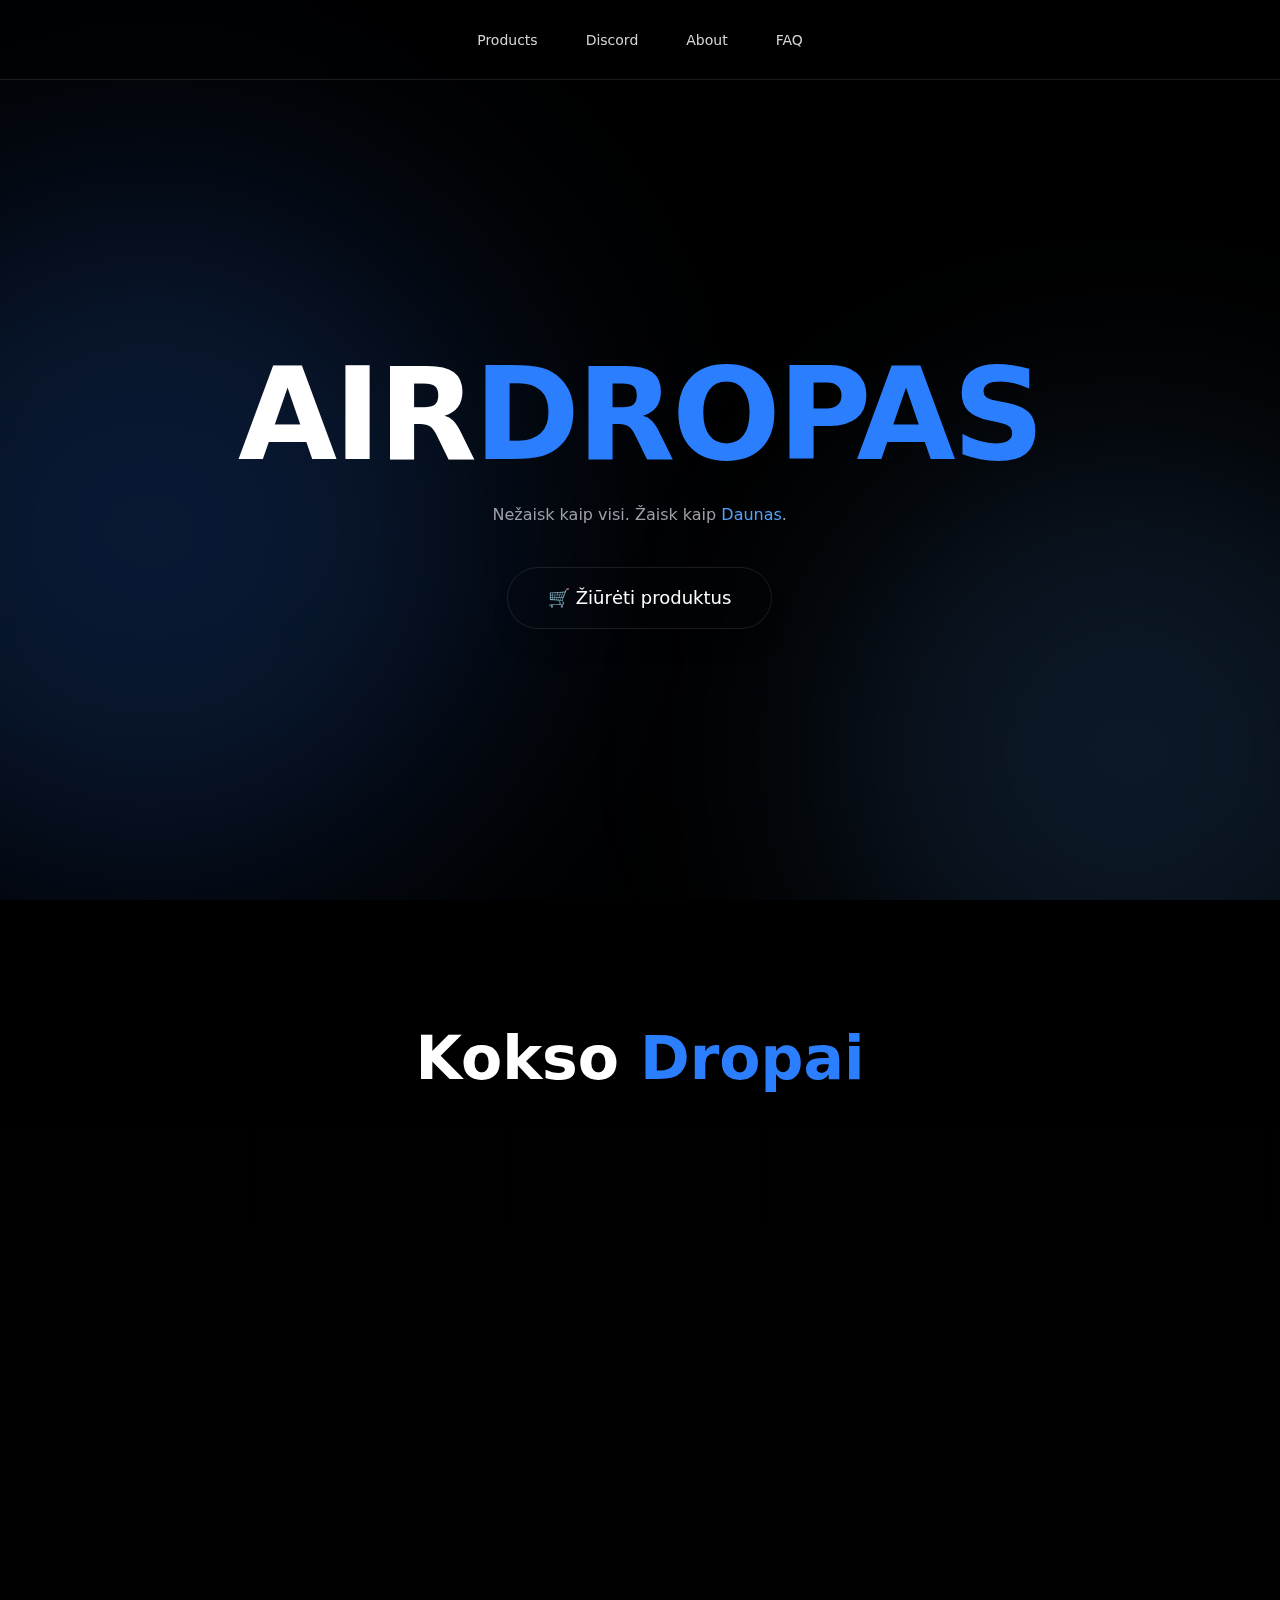
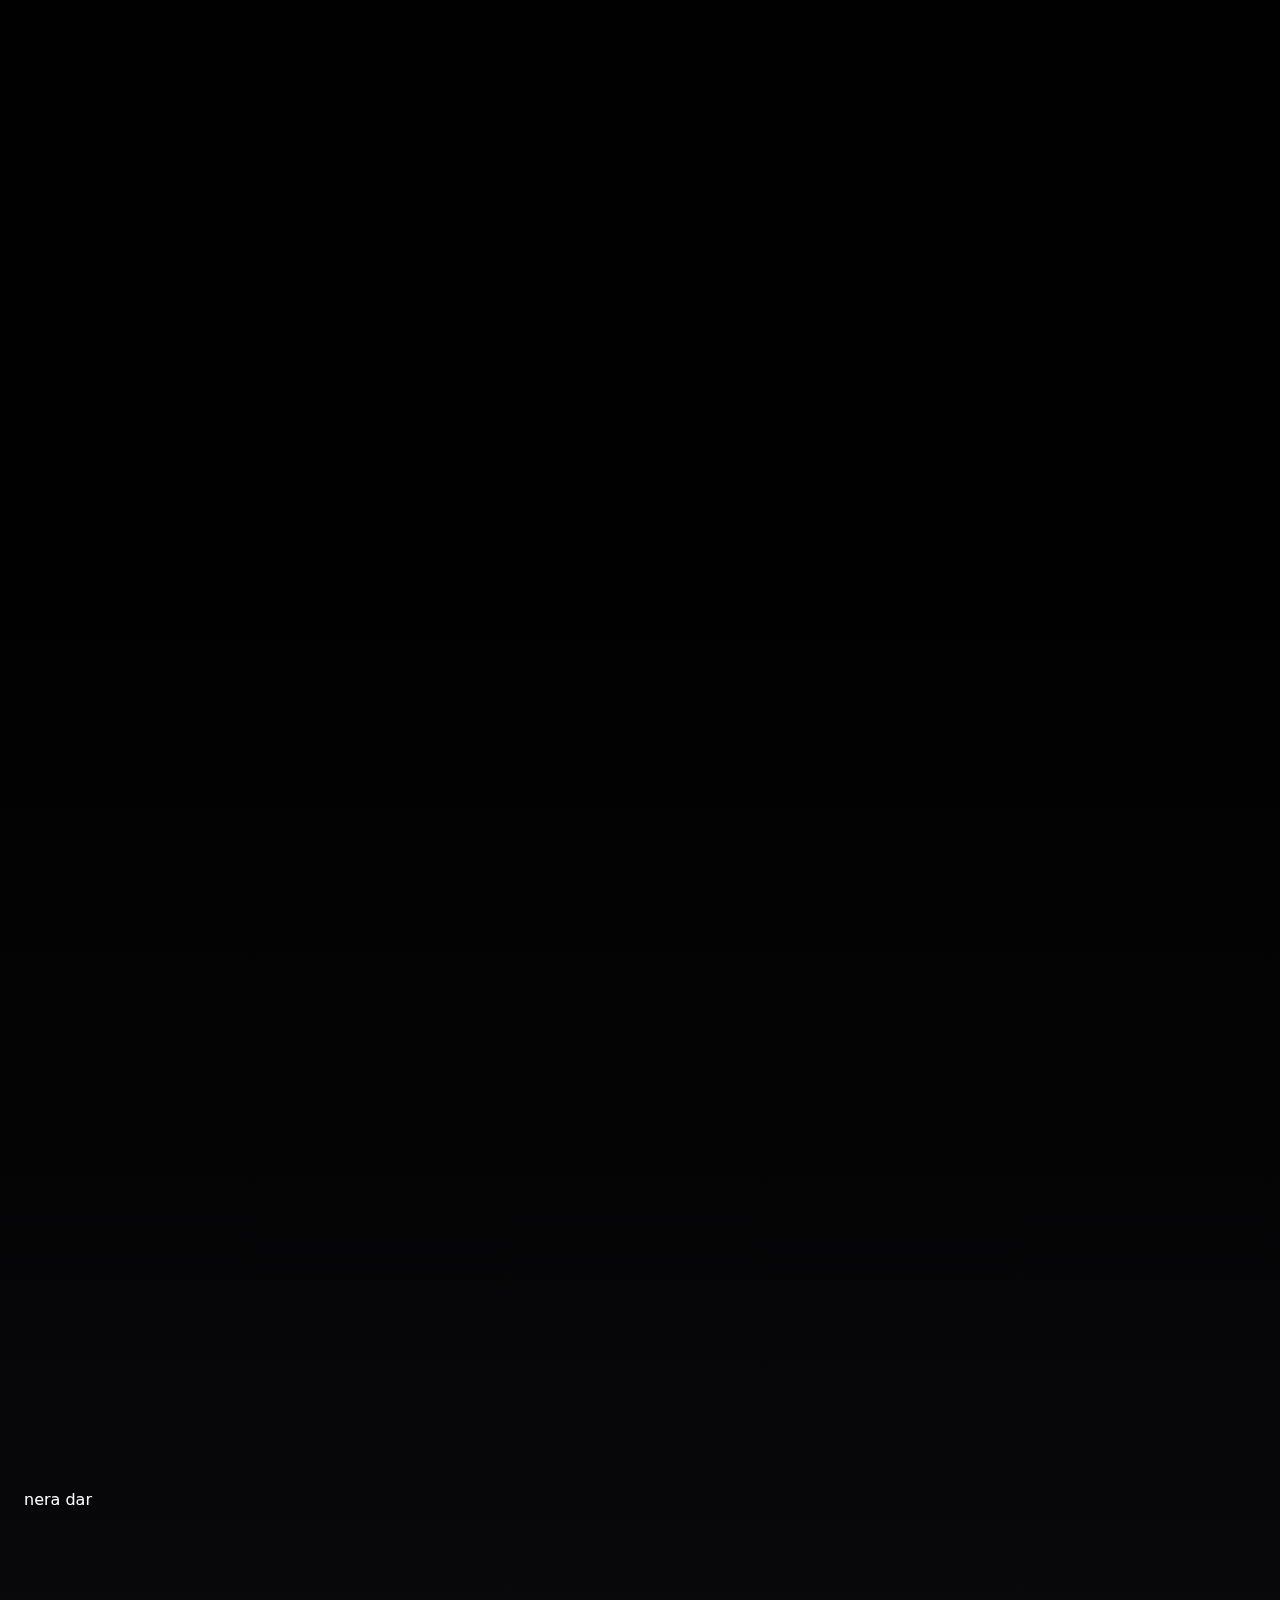
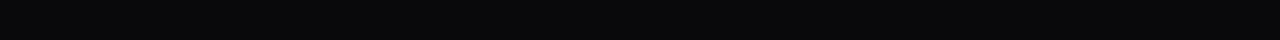
<file: index.html>
<!DOCTYPE html><!--qm2LfCnUAGgGQJq2BgxEB--><html lang="en"><head><meta charSet="utf-8"/><meta name="viewport" content="width=device-width, initial-scale=1"/><link rel="stylesheet" href="/_next/static/chunks/897c62a2902ed5c8.css" data-precedence="next"/><link rel="preload" as="script" fetchPriority="low" href="/_next/static/chunks/9509aec5d75af5f6.js"/><script src="/_next/static/chunks/cc759f7c2413b7ff.js" async=""></script><script src="/_next/static/chunks/d65c07b83f3c6d4f.js" async=""></script><script src="/_next/static/chunks/turbopack-aff9c89918590515.js" async=""></script><script src="/_next/static/chunks/f837a604dc7f03c9.js" async=""></script><script src="/_next/static/chunks/4fd93823156e59e8.js" async=""></script><script src="/_next/static/chunks/49a5fff6ed97d9d8.js" async=""></script><link rel="icon" href="/favicon.ico?favicon.0b3bf435.ico" sizes="256x256" type="image/x-icon"/><script src="/_next/static/chunks/a6dad97d9634a72d.js" noModule=""></script></head><body><div hidden=""><!--$--><!--/$--></div><main class="min-h-screen bg-black text-white overflow-hidden"><header class="fixed top-0 w-full z-50 h-[80px] bg-black/20 backdrop-blur-xl border-b border-white/10 transition-all duration-1000 ease-out" style="opacity:0;transform:translateY(-40px);filter:blur(1px)"><div class="max-w-7xl mx-auto grid grid-cols-3 items-center px-6 h-full"><h1 class="text-2xl font-bold tracking-wide transition-all duration-700 ease-out" style="opacity:0;transform:translateY(-12px)">AIR<span class="text-blue-400">DROPAS</span></h1><nav class="hidden md:flex justify-center gap-12 text-sm text-zinc-300"><a>Products</a><a>Discord</a><a>About</a><a>FAQ</a></nav><div></div></div></header><section class="relative min-h-screen pt-[80px] flex flex-col justify-center items-center text-center overflow-hidden"><div class="absolute inset-0 transition-opacity duration-700 pointer-events-none" style="opacity:1"><div class="absolute w-[700px] h-[700px] bg-blue-500/20 rounded-full blur-[140px]" style="left:-200px;top:20%;transform:translateZ(0)"></div><div class="absolute w-[600px] h-[600px] bg-blue-400/15 rounded-full blur-[120px]" style="right:-150px;top:50%;transform:translateZ(0)"></div></div><div class="relative z-10 flex flex-col items-center" style="transform:translateY(0px);will-change:transform"><h1 class="text-7xl md:text-9xl font-extrabold tracking-tight transition-all duration-1000" style="transform:scale(1.05);opacity:0">AIR<span class="text-blue-500">DROPAS</span></h1><p class="text-zinc-400 mt-6 max-w-xl transition-all duration-1000" style="opacity:0">Nežaisk kaip visi. Žaisk kaip <span class="text-blue-400">Daunas</span>.</p><button class="mt-10 px-10 py-4 rounded-full text-lg shadow-xl border border-white/10 backdrop-blur-xl transition-all duration-300
            opacity-0 translate-y-6 pointer-events-none">🛒 Žiūrėti produktus</button></div></section><section class="relative py-32 px-6 bg-gradient-to-b from-black to-zinc-950"><div class="max-w-7xl mx-auto"><h2 class="text-4xl md:text-6xl font-bold text-center mb-20">Kokso <span class="text-blue-500">Dropai</span></h2><div class="mt-500"></div><h1>nera dar</h1></div></section></main><!--$--><!--/$--><script src="/_next/static/chunks/9509aec5d75af5f6.js" id="_R_" async=""></script><script>(self.__next_f=self.__next_f||[]).push([0])</script><script>self.__next_f.push([1,"1:\"$Sreact.fragment\"\n2:I[97415,[\"/_next/static/chunks/f837a604dc7f03c9.js\"],\"default\"]\n3:I[39756,[\"/_next/static/chunks/4fd93823156e59e8.js\"],\"default\"]\n4:I[37457,[\"/_next/static/chunks/4fd93823156e59e8.js\"],\"default\"]\n5:I[47257,[\"/_next/static/chunks/4fd93823156e59e8.js\"],\"ClientPageRoot\"]\n6:I[31713,[\"/_next/static/chunks/f837a604dc7f03c9.js\",\"/_next/static/chunks/49a5fff6ed97d9d8.js\"],\"default\"]\n9:I[97367,[\"/_next/static/chunks/4fd93823156e59e8.js\"],\"OutletBoundary\"]\na:\"$Sreact.suspense\"\nc:I[97367,[\"/_next/static/chunks/4fd93823156e59e8.js\"],\"ViewportBoundary\"]\ne:I[97367,[\"/_next/static/chunks/4fd93823156e59e8.js\"],\"MetadataBoundary\"]\n10:I[68027,[],\"default\"]\n:HL[\"/_next/static/chunks/897c62a2902ed5c8.css\",\"style\"]\n"])</script><script>self.__next_f.push([1,"0:{\"P\":null,\"b\":\"qm2LfCnUAGgGQJq2BgxEB\",\"c\":[\"\",\"\"],\"q\":\"\",\"i\":false,\"f\":[[[\"\",{\"children\":[\"__PAGE__\",{}]},\"$undefined\",\"$undefined\",true],[[\"$\",\"$1\",\"c\",{\"children\":[[[\"$\",\"link\",\"0\",{\"rel\":\"stylesheet\",\"href\":\"/_next/static/chunks/897c62a2902ed5c8.css\",\"precedence\":\"next\",\"crossOrigin\":\"$undefined\",\"nonce\":\"$undefined\"}],[\"$\",\"script\",\"script-0\",{\"src\":\"/_next/static/chunks/f837a604dc7f03c9.js\",\"async\":true,\"nonce\":\"$undefined\"}]],[\"$\",\"html\",null,{\"lang\":\"en\",\"children\":[\"$\",\"body\",null,{\"children\":[\"$\",\"$L2\",null,{\"children\":[\"$\",\"$L3\",null,{\"parallelRouterKey\":\"children\",\"error\":\"$undefined\",\"errorStyles\":\"$undefined\",\"errorScripts\":\"$undefined\",\"template\":[\"$\",\"$L4\",null,{}],\"templateStyles\":\"$undefined\",\"templateScripts\":\"$undefined\",\"notFound\":[[[\"$\",\"title\",null,{\"children\":\"404: This page could not be found.\"}],[\"$\",\"div\",null,{\"style\":{\"fontFamily\":\"system-ui,\\\"Segoe UI\\\",Roboto,Helvetica,Arial,sans-serif,\\\"Apple Color Emoji\\\",\\\"Segoe UI Emoji\\\"\",\"height\":\"100vh\",\"textAlign\":\"center\",\"display\":\"flex\",\"flexDirection\":\"column\",\"alignItems\":\"center\",\"justifyContent\":\"center\"},\"children\":[\"$\",\"div\",null,{\"children\":[[\"$\",\"style\",null,{\"dangerouslySetInnerHTML\":{\"__html\":\"body{color:#000;background:#fff;margin:0}.next-error-h1{border-right:1px solid rgba(0,0,0,.3)}@media (prefers-color-scheme:dark){body{color:#fff;background:#000}.next-error-h1{border-right:1px solid rgba(255,255,255,.3)}}\"}}],[\"$\",\"h1\",null,{\"className\":\"next-error-h1\",\"style\":{\"display\":\"inline-block\",\"margin\":\"0 20px 0 0\",\"padding\":\"0 23px 0 0\",\"fontSize\":24,\"fontWeight\":500,\"verticalAlign\":\"top\",\"lineHeight\":\"49px\"},\"children\":404}],[\"$\",\"div\",null,{\"style\":{\"display\":\"inline-block\"},\"children\":[\"$\",\"h2\",null,{\"style\":{\"fontSize\":14,\"fontWeight\":400,\"lineHeight\":\"49px\",\"margin\":0},\"children\":\"This page could not be found.\"}]}]]}]}]],[]],\"forbidden\":\"$undefined\",\"unauthorized\":\"$undefined\"}]}]}]}]]}],{\"children\":[[\"$\",\"$1\",\"c\",{\"children\":[[\"$\",\"$L5\",null,{\"Component\":\"$6\",\"serverProvidedParams\":{\"searchParams\":{},\"params\":{},\"promises\":[\"$@7\",\"$@8\"]}}],[[\"$\",\"script\",\"script-0\",{\"src\":\"/_next/static/chunks/49a5fff6ed97d9d8.js\",\"async\":true,\"nonce\":\"$undefined\"}]],[\"$\",\"$L9\",null,{\"children\":[\"$\",\"$a\",null,{\"name\":\"Next.MetadataOutlet\",\"children\":\"$@b\"}]}]]}],{},null,false,false]},null,false,false],[\"$\",\"$1\",\"h\",{\"children\":[null,[\"$\",\"$Lc\",null,{\"children\":\"$Ld\"}],[\"$\",\"div\",null,{\"hidden\":true,\"children\":[\"$\",\"$Le\",null,{\"children\":[\"$\",\"$a\",null,{\"name\":\"Next.Metadata\",\"children\":\"$Lf\"}]}]}],null]}],false]],\"m\":\"$undefined\",\"G\":[\"$10\",[]],\"S\":true}\n"])</script><script>self.__next_f.push([1,"7:{}\n8:\"$0:f:0:1:1:children:0:props:children:0:props:serverProvidedParams:params\"\n"])</script><script>self.__next_f.push([1,"d:[[\"$\",\"meta\",\"0\",{\"charSet\":\"utf-8\"}],[\"$\",\"meta\",\"1\",{\"name\":\"viewport\",\"content\":\"width=device-width, initial-scale=1\"}]]\n"])</script><script>self.__next_f.push([1,"11:I[27201,[\"/_next/static/chunks/4fd93823156e59e8.js\"],\"IconMark\"]\nb:null\nf:[[\"$\",\"link\",\"0\",{\"rel\":\"icon\",\"href\":\"/favicon.ico?favicon.0b3bf435.ico\",\"sizes\":\"256x256\",\"type\":\"image/x-icon\"}],[\"$\",\"$L11\",\"1\",{}]]\n"])</script></body></html>
</file>
<file: _next/static/chunks/897c62a2902ed5c8.css>
@layer properties{@supports (((-webkit-hyphens:none)) and (not (margin-trim:inline))) or ((-moz-orient:inline) and (not (color:rgb(from red r g b)))){*,:before,:after,::backdrop{--tw-translate-x:0;--tw-translate-y:0;--tw-translate-z:0;--tw-rotate-x:initial;--tw-rotate-y:initial;--tw-rotate-z:initial;--tw-skew-x:initial;--tw-skew-y:initial;--tw-border-style:solid;--tw-gradient-position:initial;--tw-gradient-from:#0000;--tw-gradient-via:#0000;--tw-gradient-to:#0000;--tw-gradient-stops:initial;--tw-gradient-via-stops:initial;--tw-gradient-from-position:0%;--tw-gradient-via-position:50%;--tw-gradient-to-position:100%;--tw-font-weight:initial;--tw-tracking:initial;--tw-shadow:0 0 #0000;--tw-shadow-color:initial;--tw-shadow-alpha:100%;--tw-inset-shadow:0 0 #0000;--tw-inset-shadow-color:initial;--tw-inset-shadow-alpha:100%;--tw-ring-color:initial;--tw-ring-shadow:0 0 #0000;--tw-inset-ring-color:initial;--tw-inset-ring-shadow:0 0 #0000;--tw-ring-inset:initial;--tw-ring-offset-width:0px;--tw-ring-offset-color:#fff;--tw-ring-offset-shadow:0 0 #0000;--tw-blur:initial;--tw-brightness:initial;--tw-contrast:initial;--tw-grayscale:initial;--tw-hue-rotate:initial;--tw-invert:initial;--tw-opacity:initial;--tw-saturate:initial;--tw-sepia:initial;--tw-drop-shadow:initial;--tw-drop-shadow-color:initial;--tw-drop-shadow-alpha:100%;--tw-drop-shadow-size:initial;--tw-backdrop-blur:initial;--tw-backdrop-brightness:initial;--tw-backdrop-contrast:initial;--tw-backdrop-grayscale:initial;--tw-backdrop-hue-rotate:initial;--tw-backdrop-invert:initial;--tw-backdrop-opacity:initial;--tw-backdrop-saturate:initial;--tw-backdrop-sepia:initial;--tw-duration:initial;--tw-ease:initial}}}@layer theme{:root,:host{--font-sans:ui-sans-serif,system-ui,sans-serif,"Apple Color Emoji","Segoe UI Emoji","Segoe UI Symbol","Noto Color Emoji";--font-mono:ui-monospace,SFMono-Regular,Menlo,Monaco,Consolas,"Liberation Mono","Courier New",monospace;--color-blue-400:#54a2ff;--color-blue-500:#3080ff;--color-zinc-300:#d4d4d8;--color-zinc-400:#9f9fa9;--color-zinc-950:#09090b;--color-black:#000;--color-white:#fff;--spacing:.25rem;--container-xl:36rem;--container-7xl:80rem;--text-sm:.875rem;--text-sm--line-height:calc(1.25/.875);--text-lg:1.125rem;--text-lg--line-height:calc(1.75/1.125);--text-2xl:1.5rem;--text-2xl--line-height:calc(2/1.5);--text-4xl:2.25rem;--text-4xl--line-height:calc(2.5/2.25);--text-6xl:3.75rem;--text-6xl--line-height:1;--text-7xl:4.5rem;--text-7xl--line-height:1;--text-9xl:8rem;--text-9xl--line-height:1;--font-weight-bold:700;--font-weight-extrabold:800;--tracking-tight:-.025em;--tracking-wide:.025em;--ease-out:cubic-bezier(0,0,.2,1);--blur-xl:24px;--default-transition-duration:.15s;--default-transition-timing-function:cubic-bezier(.4,0,.2,1);--default-font-family:var(--font-sans);--default-mono-font-family:var(--font-mono)}@supports (color:lab(0% 0 0)){:root,:host{--color-blue-400:lab(65.0361% -1.42062 -56.9803);--color-blue-500:lab(54.1736% 13.3368 -74.6839);--color-zinc-300:lab(84.9837% .601262 -2.17985);--color-zinc-400:lab(65.6464% 1.53494 -5.42429);--color-zinc-950:lab(2.51107% .242703 -.886115)}}}@layer base{*,:after,:before,::backdrop{box-sizing:border-box;border:0 solid;margin:0;padding:0}::file-selector-button{box-sizing:border-box;border:0 solid;margin:0;padding:0}html,:host{-webkit-text-size-adjust:100%;tab-size:4;line-height:1.5;font-family:var(--default-font-family,ui-sans-serif,system-ui,sans-serif,"Apple Color Emoji","Segoe UI Emoji","Segoe UI Symbol","Noto Color Emoji");font-feature-settings:var(--default-font-feature-settings,normal);font-variation-settings:var(--default-font-variation-settings,normal);-webkit-tap-highlight-color:transparent}hr{height:0;color:inherit;border-top-width:1px}abbr:where([title]){-webkit-text-decoration:underline dotted;text-decoration:underline dotted}h1,h2,h3,h4,h5,h6{font-size:inherit;font-weight:inherit}a{color:inherit;-webkit-text-decoration:inherit;-webkit-text-decoration:inherit;-webkit-text-decoration:inherit;-webkit-text-decoration:inherit;text-decoration:inherit}b,strong{font-weight:bolder}code,kbd,samp,pre{font-family:var(--default-mono-font-family,ui-monospace,SFMono-Regular,Menlo,Monaco,Consolas,"Liberation Mono","Courier New",monospace);font-feature-settings:var(--default-mono-font-feature-settings,normal);font-variation-settings:var(--default-mono-font-variation-settings,normal);font-size:1em}small{font-size:80%}sub,sup{vertical-align:baseline;font-size:75%;line-height:0;position:relative}sub{bottom:-.25em}sup{top:-.5em}table{text-indent:0;border-color:inherit;border-collapse:collapse}:-moz-focusring{outline:auto}progress{vertical-align:baseline}summary{display:list-item}ol,ul,menu{list-style:none}img,svg,video,canvas,audio,iframe,embed,object{vertical-align:middle;display:block}img,video{max-width:100%;height:auto}button,input,select,optgroup,textarea{font:inherit;font-feature-settings:inherit;font-variation-settings:inherit;letter-spacing:inherit;color:inherit;opacity:1;background-color:#0000;border-radius:0}::file-selector-button{font:inherit;font-feature-settings:inherit;font-variation-settings:inherit;letter-spacing:inherit;color:inherit;opacity:1;background-color:#0000;border-radius:0}:where(select:is([multiple],[size])) optgroup{font-weight:bolder}:where(select:is([multiple],[size])) optgroup option{padding-inline-start:20px}::file-selector-button{margin-inline-end:4px}::placeholder{opacity:1}@supports (not ((-webkit-appearance:-apple-pay-button))) or (contain-intrinsic-size:1px){::placeholder{color:currentColor}@supports (color:color-mix(in lab, red, red)){::placeholder{color:color-mix(in oklab,currentcolor 50%,transparent)}}}textarea{resize:vertical}::-webkit-search-decoration{-webkit-appearance:none}::-webkit-date-and-time-value{min-height:1lh;text-align:inherit}::-webkit-datetime-edit{display:inline-flex}::-webkit-datetime-edit-fields-wrapper{padding:0}::-webkit-datetime-edit{padding-block:0}::-webkit-datetime-edit-year-field{padding-block:0}::-webkit-datetime-edit-month-field{padding-block:0}::-webkit-datetime-edit-day-field{padding-block:0}::-webkit-datetime-edit-hour-field{padding-block:0}::-webkit-datetime-edit-minute-field{padding-block:0}::-webkit-datetime-edit-second-field{padding-block:0}::-webkit-datetime-edit-millisecond-field{padding-block:0}::-webkit-datetime-edit-meridiem-field{padding-block:0}::-webkit-calendar-picker-indicator{line-height:1}:-moz-ui-invalid{box-shadow:none}button,input:where([type=button],[type=reset],[type=submit]){appearance:button}::file-selector-button{appearance:button}::-webkit-inner-spin-button{height:auto}::-webkit-outer-spin-button{height:auto}[hidden]:where(:not([hidden=until-found])){display:none!important}:root{--bg:#0f111a;--panel:#1b1e2b;--red:#9b2c2c;--green:#2f4f2f;--text:#e5e7eb}body{background-color:var(--bg);color:var(--text)}html{scroll-behavior:smooth}}@layer components;@layer utilities{.pointer-events-none{pointer-events:none}.absolute{position:absolute}.fixed{position:fixed}.relative{position:relative}.static{position:static}.inset-0{inset:calc(var(--spacing)*0)}.top-0{top:calc(var(--spacing)*0)}.z-10{z-index:10}.z-50{z-index:50}.mx-auto{margin-inline:auto}.mt-6{margin-top:calc(var(--spacing)*6)}.mt-10{margin-top:calc(var(--spacing)*10)}.mt-500{margin-top:calc(var(--spacing)*500)}.mb-20{margin-bottom:calc(var(--spacing)*20)}.flex{display:flex}.grid{display:grid}.hidden{display:none}.h-\[80px\]{height:80px}.h-\[600px\]{height:600px}.h-\[700px\]{height:700px}.h-full{height:100%}.min-h-screen{min-height:100vh}.w-\[600px\]{width:600px}.w-\[700px\]{width:700px}.w-full{width:100%}.max-w-7xl{max-width:var(--container-7xl)}.max-w-xl{max-width:var(--container-xl)}.translate-y-0{--tw-translate-y:calc(var(--spacing)*0);translate:var(--tw-translate-x)var(--tw-translate-y)}.translate-y-6{--tw-translate-y:calc(var(--spacing)*6);translate:var(--tw-translate-x)var(--tw-translate-y)}.transform{transform:var(--tw-rotate-x,)var(--tw-rotate-y,)var(--tw-rotate-z,)var(--tw-skew-x,)var(--tw-skew-y,)}.grid-cols-3{grid-template-columns:repeat(3,minmax(0,1fr))}.flex-col{flex-direction:column}.items-center{align-items:center}.justify-center{justify-content:center}.gap-12{gap:calc(var(--spacing)*12)}.overflow-hidden{overflow:hidden}.rounded-full{border-radius:3.40282e38px}.border{border-style:var(--tw-border-style);border-width:1px}.border-b{border-bottom-style:var(--tw-border-style);border-bottom-width:1px}.border-white\/10{border-color:#ffffff1a}@supports (color:color-mix(in lab, red, red)){.border-white\/10{border-color:color-mix(in oklab,var(--color-white)10%,transparent)}}.bg-black{background-color:var(--color-black)}.bg-black\/20{background-color:#0003}@supports (color:color-mix(in lab, red, red)){.bg-black\/20{background-color:color-mix(in oklab,var(--color-black)20%,transparent)}}.bg-blue-400\/15{background-color:#54a2ff26}@supports (color:color-mix(in lab, red, red)){.bg-blue-400\/15{background-color:color-mix(in oklab,var(--color-blue-400)15%,transparent)}}.bg-blue-500\/20{background-color:#3080ff33}@supports (color:color-mix(in lab, red, red)){.bg-blue-500\/20{background-color:color-mix(in oklab,var(--color-blue-500)20%,transparent)}}.bg-gradient-to-b{--tw-gradient-position:to bottom in oklab;background-image:linear-gradient(var(--tw-gradient-stops))}.from-black{--tw-gradient-from:var(--color-black);--tw-gradient-stops:var(--tw-gradient-via-stops,var(--tw-gradient-position),var(--tw-gradient-from)var(--tw-gradient-from-position),var(--tw-gradient-to)var(--tw-gradient-to-position))}.to-zinc-950{--tw-gradient-to:var(--color-zinc-950);--tw-gradient-stops:var(--tw-gradient-via-stops,var(--tw-gradient-position),var(--tw-gradient-from)var(--tw-gradient-from-position),var(--tw-gradient-to)var(--tw-gradient-to-position))}.px-6{padding-inline:calc(var(--spacing)*6)}.px-10{padding-inline:calc(var(--spacing)*10)}.py-4{padding-block:calc(var(--spacing)*4)}.py-32{padding-block:calc(var(--spacing)*32)}.pt-\[80px\]{padding-top:80px}.text-center{text-align:center}.text-2xl{font-size:var(--text-2xl);line-height:var(--tw-leading,var(--text-2xl--line-height))}.text-4xl{font-size:var(--text-4xl);line-height:var(--tw-leading,var(--text-4xl--line-height))}.text-7xl{font-size:var(--text-7xl);line-height:var(--tw-leading,var(--text-7xl--line-height))}.text-lg{font-size:var(--text-lg);line-height:var(--tw-leading,var(--text-lg--line-height))}.text-sm{font-size:var(--text-sm);line-height:var(--tw-leading,var(--text-sm--line-height))}.font-bold{--tw-font-weight:var(--font-weight-bold);font-weight:var(--font-weight-bold)}.font-extrabold{--tw-font-weight:var(--font-weight-extrabold);font-weight:var(--font-weight-extrabold)}.tracking-tight{--tw-tracking:var(--tracking-tight);letter-spacing:var(--tracking-tight)}.tracking-wide{--tw-tracking:var(--tracking-wide);letter-spacing:var(--tracking-wide)}.text-blue-400{color:var(--color-blue-400)}.text-blue-500{color:var(--color-blue-500)}.text-white{color:var(--color-white)}.text-zinc-300{color:var(--color-zinc-300)}.text-zinc-400{color:var(--color-zinc-400)}.opacity-0{opacity:0}.opacity-100{opacity:1}.shadow-xl{--tw-shadow:0 20px 25px -5px var(--tw-shadow-color,#0000001a),0 8px 10px -6px var(--tw-shadow-color,#0000001a);box-shadow:var(--tw-inset-shadow),var(--tw-inset-ring-shadow),var(--tw-ring-offset-shadow),var(--tw-ring-shadow),var(--tw-shadow)}.blur-\[120px\]{--tw-blur:blur(120px);filter:var(--tw-blur,)var(--tw-brightness,)var(--tw-contrast,)var(--tw-grayscale,)var(--tw-hue-rotate,)var(--tw-invert,)var(--tw-saturate,)var(--tw-sepia,)var(--tw-drop-shadow,)}.blur-\[140px\]{--tw-blur:blur(140px);filter:var(--tw-blur,)var(--tw-brightness,)var(--tw-contrast,)var(--tw-grayscale,)var(--tw-hue-rotate,)var(--tw-invert,)var(--tw-saturate,)var(--tw-sepia,)var(--tw-drop-shadow,)}.filter{filter:var(--tw-blur,)var(--tw-brightness,)var(--tw-contrast,)var(--tw-grayscale,)var(--tw-hue-rotate,)var(--tw-invert,)var(--tw-saturate,)var(--tw-sepia,)var(--tw-drop-shadow,)}.backdrop-blur-xl{--tw-backdrop-blur:blur(var(--blur-xl));-webkit-backdrop-filter:var(--tw-backdrop-blur,)var(--tw-backdrop-brightness,)var(--tw-backdrop-contrast,)var(--tw-backdrop-grayscale,)var(--tw-backdrop-hue-rotate,)var(--tw-backdrop-invert,)var(--tw-backdrop-opacity,)var(--tw-backdrop-saturate,)var(--tw-backdrop-sepia,);backdrop-filter:var(--tw-backdrop-blur,)var(--tw-backdrop-brightness,)var(--tw-backdrop-contrast,)var(--tw-backdrop-grayscale,)var(--tw-backdrop-hue-rotate,)var(--tw-backdrop-invert,)var(--tw-backdrop-opacity,)var(--tw-backdrop-saturate,)var(--tw-backdrop-sepia,)}.transition-all{transition-property:all;transition-timing-function:var(--tw-ease,var(--default-transition-timing-function));transition-duration:var(--tw-duration,var(--default-transition-duration))}.transition-opacity{transition-property:opacity;transition-timing-function:var(--tw-ease,var(--default-transition-timing-function));transition-duration:var(--tw-duration,var(--default-transition-duration))}.duration-300{--tw-duration:.3s;transition-duration:.3s}.duration-700{--tw-duration:.7s;transition-duration:.7s}.duration-1000{--tw-duration:1s;transition-duration:1s}.ease-out{--tw-ease:var(--ease-out);transition-timing-function:var(--ease-out)}@media (hover:hover){.hover\:bg-white\/5:hover{background-color:#ffffff0d}@supports (color:color-mix(in lab, red, red)){.hover\:bg-white\/5:hover{background-color:color-mix(in oklab,var(--color-white)5%,transparent)}}}@media (min-width:48rem){.md\:flex{display:flex}.md\:text-6xl{font-size:var(--text-6xl);line-height:var(--tw-leading,var(--text-6xl--line-height))}.md\:text-9xl{font-size:var(--text-9xl);line-height:var(--tw-leading,var(--text-9xl--line-height))}}@keyframes fog{0%{opacity:.12;transform:scale(1)}40%{opacity:.22;transform:scale(1.05)}to{opacity:.12;transform:scale(1)}}.animate-fog{will-change:opacity,transform;animation:10s cubic-bezier(.4,0,.2,1) infinite fog}}@keyframes pulse{0%,to{opacity:.6}50%{opacity:1}}@property --tw-translate-x{syntax:"*";inherits:false;initial-value:0}@property --tw-translate-y{syntax:"*";inherits:false;initial-value:0}@property --tw-translate-z{syntax:"*";inherits:false;initial-value:0}@property --tw-rotate-x{syntax:"*";inherits:false}@property --tw-rotate-y{syntax:"*";inherits:false}@property --tw-rotate-z{syntax:"*";inherits:false}@property --tw-skew-x{syntax:"*";inherits:false}@property --tw-skew-y{syntax:"*";inherits:false}@property --tw-border-style{syntax:"*";inherits:false;initial-value:solid}@property --tw-gradient-position{syntax:"*";inherits:false}@property --tw-gradient-from{syntax:"<color>";inherits:false;initial-value:#0000}@property --tw-gradient-via{syntax:"<color>";inherits:false;initial-value:#0000}@property --tw-gradient-to{syntax:"<color>";inherits:false;initial-value:#0000}@property --tw-gradient-stops{syntax:"*";inherits:false}@property --tw-gradient-via-stops{syntax:"*";inherits:false}@property --tw-gradient-from-position{syntax:"<length-percentage>";inherits:false;initial-value:0%}@property --tw-gradient-via-position{syntax:"<length-percentage>";inherits:false;initial-value:50%}@property --tw-gradient-to-position{syntax:"<length-percentage>";inherits:false;initial-value:100%}@property --tw-font-weight{syntax:"*";inherits:false}@property --tw-tracking{syntax:"*";inherits:false}@property --tw-shadow{syntax:"*";inherits:false;initial-value:0 0 #0000}@property --tw-shadow-color{syntax:"*";inherits:false}@property --tw-shadow-alpha{syntax:"<percentage>";inherits:false;initial-value:100%}@property --tw-inset-shadow{syntax:"*";inherits:false;initial-value:0 0 #0000}@property --tw-inset-shadow-color{syntax:"*";inherits:false}@property --tw-inset-shadow-alpha{syntax:"<percentage>";inherits:false;initial-value:100%}@property --tw-ring-color{syntax:"*";inherits:false}@property --tw-ring-shadow{syntax:"*";inherits:false;initial-value:0 0 #0000}@property --tw-inset-ring-color{syntax:"*";inherits:false}@property --tw-inset-ring-shadow{syntax:"*";inherits:false;initial-value:0 0 #0000}@property --tw-ring-inset{syntax:"*";inherits:false}@property --tw-ring-offset-width{syntax:"<length>";inherits:false;initial-value:0}@property --tw-ring-offset-color{syntax:"*";inherits:false;initial-value:#fff}@property --tw-ring-offset-shadow{syntax:"*";inherits:false;initial-value:0 0 #0000}@property --tw-blur{syntax:"*";inherits:false}@property --tw-brightness{syntax:"*";inherits:false}@property --tw-contrast{syntax:"*";inherits:false}@property --tw-grayscale{syntax:"*";inherits:false}@property --tw-hue-rotate{syntax:"*";inherits:false}@property --tw-invert{syntax:"*";inherits:false}@property --tw-opacity{syntax:"*";inherits:false}@property --tw-saturate{syntax:"*";inherits:false}@property --tw-sepia{syntax:"*";inherits:false}@property --tw-drop-shadow{syntax:"*";inherits:false}@property --tw-drop-shadow-color{syntax:"*";inherits:false}@property --tw-drop-shadow-alpha{syntax:"<percentage>";inherits:false;initial-value:100%}@property --tw-drop-shadow-size{syntax:"*";inherits:false}@property --tw-backdrop-blur{syntax:"*";inherits:false}@property --tw-backdrop-brightness{syntax:"*";inherits:false}@property --tw-backdrop-contrast{syntax:"*";inherits:false}@property --tw-backdrop-grayscale{syntax:"*";inherits:false}@property --tw-backdrop-hue-rotate{syntax:"*";inherits:false}@property --tw-backdrop-invert{syntax:"*";inherits:false}@property --tw-backdrop-opacity{syntax:"*";inherits:false}@property --tw-backdrop-saturate{syntax:"*";inherits:false}@property --tw-backdrop-sepia{syntax:"*";inherits:false}@property --tw-duration{syntax:"*";inherits:false}@property --tw-ease{syntax:"*";inherits:false}
</file>
